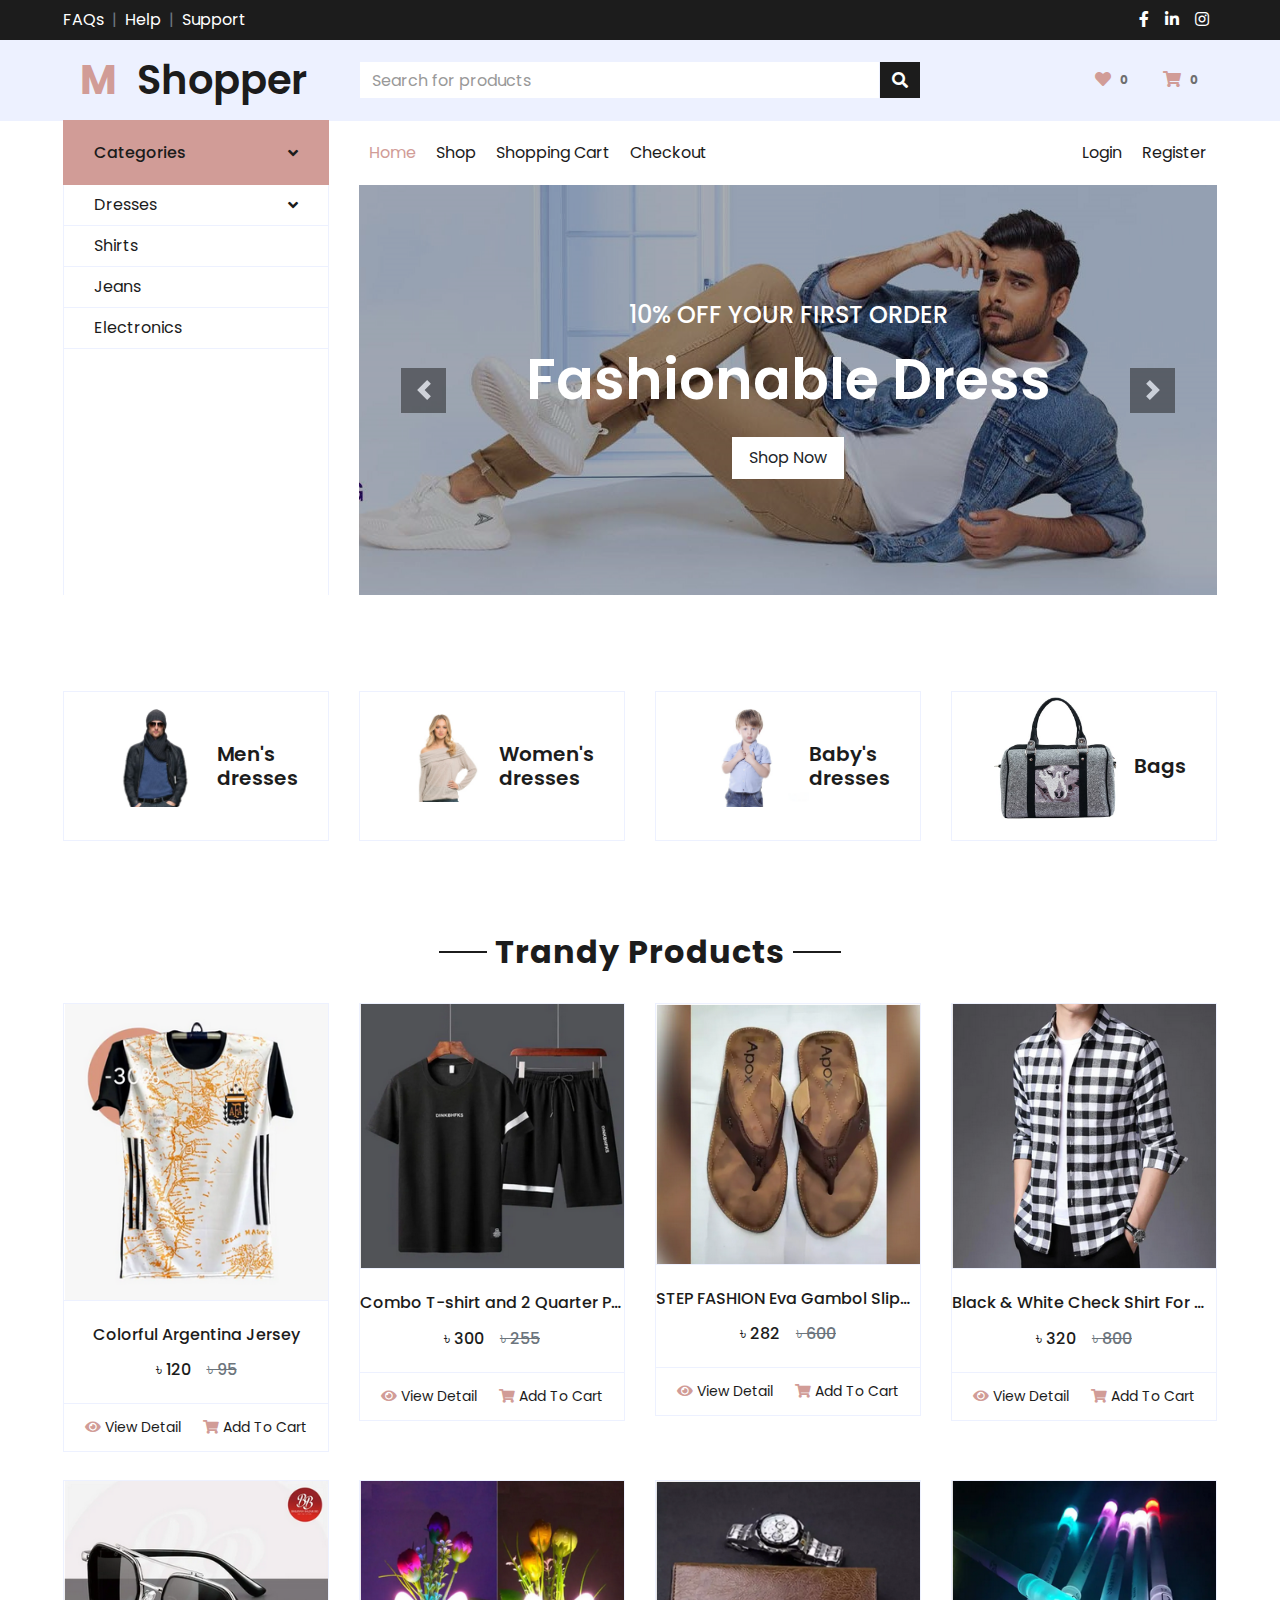
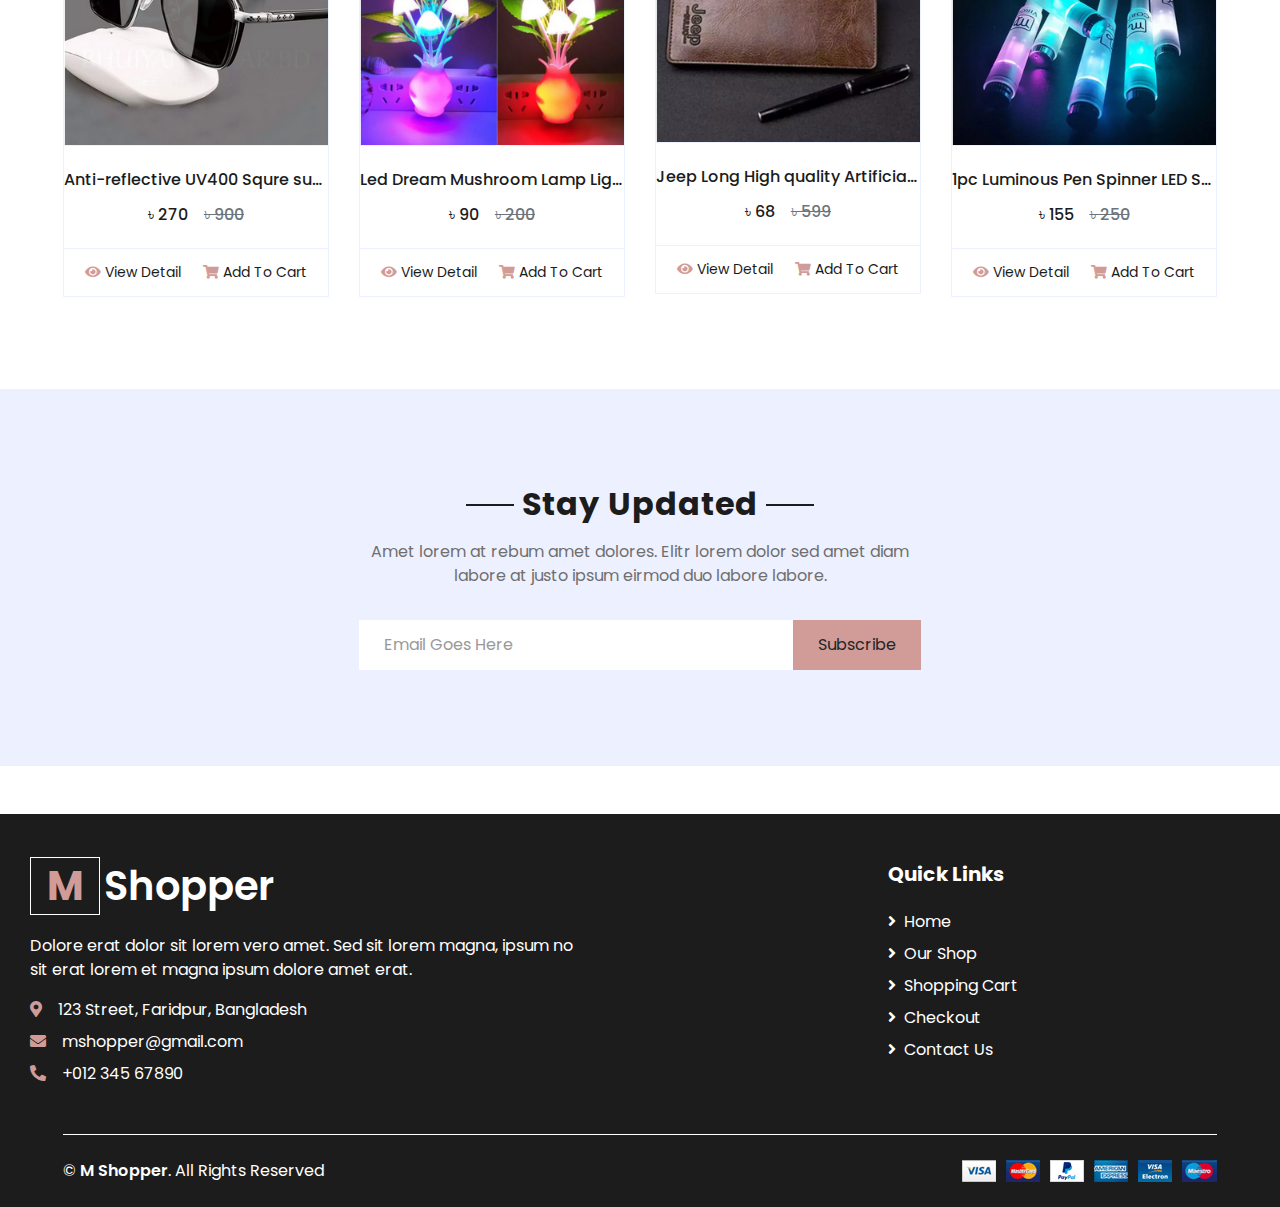
<file: index.html>
<!DOCTYPE html>
<html lang="en">

<head>
    <meta charset="utf-8">
    <title>M-shopper | store</title>
    <meta content="width=device-width, initial-scale=1.0" name="viewport">
    <meta content="Free HTML Templates" name="keywords">
    <meta content="Free HTML Templates" name="description">

    <!-- Favicon -->
    <link href="img/favicon.ico" rel="icon">

    <!-- Google Web Fonts -->
    <link rel="preconnect" href="https://fonts.gstatic.com">
    <link href="https://fonts.googleapis.com/css2?family=Poppins:wght@100;200;300;400;500;600;700;800;900&display=swap"
        rel="stylesheet">
    <!-- Font Awesome -->
    <link href="https://cdnjs.cloudflare.com/ajax/libs/font-awesome/5.10.0/css/all.min.css" rel="stylesheet">
    <!-- Customized Bootstrap Stylesheet -->
    <link rel="stylesheet" href="css/bootstrap.customize.css">
    <link rel="stylesheet" href="css/bootstrap.min.css">
</head>

<body>
    <!-- Topbar Start -->
    <div class="container-fluid">
        <div class="row bg-dark py-2 px-xl-5">
            <div class="col-lg-6 d-none d-lg-block">
                <div class="d-inline-flex align-items-center">
                    <a class="text-white" href="">FAQs</a>
                    <span class="text-muted px-2">|</span>
                    <a class="text-white" href="">Help</a>
                    <span class="text-muted px-2">|</span>
                    <a class="text-white" href="">Support</a>
                </div>
            </div>
            <div class="col-lg-6 text-center text-lg-right">
                <div class="d-inline-flex align-items-center">
                    <a class="text-white px-2" href="">
                        <i class="fab fa-facebook-f"></i>
                    </a>
                    <a class="text-white px-2" href="">
                        <i class="fab fa-linkedin-in"></i>
                    </a>
                    <a class="text-white px-2" href="">
                        <i class="fab fa-instagram"></i>
                    </a>
                </div>
            </div>
        </div>
        <div class="row align-items-center bg-secondary py-3 px-xl-5">
            <div class="col-lg-3 d-none d-lg-block">
                <a href="" class="text-decoration-none">
                    <h1 class="m-0 display-5 font-weight-semi-bold"><span
                            class="text-primary font-weight-bold border px-3 mr-1">M</span>Shopper</h1>
                </a>
            </div>
            <div class="col-lg-6 col-6 text-left">
                <form action="">
                    <div class="input-group">
                        <input type="text" class="form-control" placeholder="Search for products">
                        <div class="input-group-append">
                            <button class="input-group-text bg-dark text-white" type="submit">
                                <i class="fa fa-search"></i>
                            </button>
                        </div>
                    </div>
                </form>
            </div>
            <div class="col-lg-3 col-6 text-right">
                <a href="" class="btn">
                    <i class="fas fa-heart text-primary"></i>
                    <span class="badge">0</span>
                </a>
                <a href="" class="btn">
                    <i class="fas fa-shopping-cart text-primary"></i>
                    <span class="badge">0</span>
                </a>
            </div>
        </div>
    </div>
    <!-- Topbar End -->


    <!-- Navbar Start -->
    <div class="container-fluid mb-5">
        <div class="row border-top px-xl-5">
            <div class="col-lg-3 d-none d-lg-block">
                <a class="btn shadow-none d-flex align-items-center justify-content-between bg-primary text-white w-100"
                    data-toggle="collapse" href="#navbar-vertical"
                    style="height: 65px; margin-top: -1px; padding: 0 30px;">
                    <h6 class="m-0">Categories</h6>
                    <i class="fa fa-angle-down text-dark"></i>
                </a>
                <nav class="collapse show navbar navbar-vertical navbar-light align-items-start p-0 border border-top-0 border-bottom-0"
                    id="navbar-vertical">
                    <div class="navbar-nav w-100 overflow-hidden" style="height: 410px">
                        <div class="nav-item dropdown">
                            <a href="#" class="nav-link" data-toggle="dropdown">Dresses <i
                                    class="fa fa-angle-down float-right mt-1"></i></a>
                            <div class="dropdown-menu position-absolute bg-secondary border-0 rounded-0 w-100 m-0">
                                <a href="" class="dropdown-item">Men's Dresses</a>
                                <a href="" class="dropdown-item">Women's Dresses</a>
                                <a href="" class="dropdown-item">Baby's Dresses</a>
                            </div>
                        </div>
                        <a href="" class="nav-item nav-link">Shirts</a>
                        <a href="" class="nav-item nav-link">Jeans</a>
                        <a href="" class="nav-item nav-link">Electronics</a>
                    </div>
                </nav>
            </div>
            <div class="col-lg-9">
                <nav class="navbar navbar-expand-lg bg-light navbar-light py-3 py-lg-0 px-0">
                    <a href="" class="text-decoration-none d-block d-lg-none">
                        <h1 class="m-0 display-5 font-weight-semi-bold"><span
                                class="text-primary font-weight-bold border px-3 mr-1">E</span>Shopper</h1>
                    </a>
                    <button type="button" class="navbar-toggler" data-toggle="collapse" data-target="#navbarCollapse">
                        <span class="navbar-toggler-icon"></span>
                    </button>
                    <div class="collapse navbar-collapse justify-content-between" id="navbarCollapse">
                        <div class="navbar-nav mr-auto py-0">
                            <a href="index.html" class="nav-item nav-link active">Home</a>
                            <a href="shop.html" class="nav-item nav-link">Shop</a>
                            <a href="#" class="nav-item nav-link">Shopping Cart</a>
                            <a href="#" class="nav-item nav-link">Checkout</a>
                        </div>
                        <div class="navbar-nav ml-auto py-0">
                            <a href="" class="nav-item nav-link">Login</a>
                            <a href="" class="nav-item nav-link">Register</a>
                        </div>
                    </div>
                </nav>
                <div id="header-carousel" class="carousel slide" data-ride="carousel">
                    <div class="carousel-inner">
                        <div class="carousel-item active" style="height: 410px;">
                            <img class="img-fluid" src="img/caro.jpg" alt="Image">
                            <div class="carousel-caption d-flex flex-column align-items-center justify-content-center">
                                <div class="p-3" style="max-width: 700px;">
                                    <h4 class="text-light text-uppercase font-weight-medium mb-3">10% Off Your First
                                        Order</h4>
                                    <h3 class="display-4 text-white font-weight-semi-bold mb-4">Fashionable Dress</h3>
                                    <a href="" class="btn btn-light py-2 px-3">Shop Now</a>
                                </div>
                            </div>
                        </div>
                        <div class="carousel-item" style="height: 410px;">
                            <img class="img-fluid" src="img/caro1.jpg" alt="Image">
                            <div class="carousel-caption d-flex flex-column align-items-center justify-content-center">
                                <div class="p-3" style="max-width: 700px;">
                                    <h4 class="text-light text-uppercase font-weight-medium mb-3">10% Off Your First
                                        Order</h4>
                                    <h3 class="display-4 text-white font-weight-semi-bold mb-4">Reasonable Price</h3>
                                    <a href="" class="btn btn-light py-2 px-3">Shop Now</a>
                                </div>
                            </div>
                        </div>
                    </div>
                    <a class="carousel-control-prev" href="#header-carousel" data-slide="prev">
                        <div class="btn btn-dark" style="width: 45px; height: 45px;">
                            <span class="carousel-control-prev-icon mb-n2"></span>
                        </div>
                    </a>
                    <a class="carousel-control-next" href="#header-carousel" data-slide="next">
                        <div class="btn btn-dark" style="width: 45px; height: 45px;">
                            <span class="carousel-control-next-icon mb-n2"></span>
                        </div>
                    </a>
                </div>
            </div>
        </div>
    </div>
    <!-- Navbar End -->

    <!-- Categories Start -->
    <div class="container-fluid pt-5">
        <div class="row px-xl-5 pb-3">
            <div class="col-lg-3 col-md-6 col-sm-12 pb-1">
                <div class="d-flex align-items-center border mb-4" id="category-card">
                    <a href="" class="cat-img position-relative overflow-hidden mb-3">
                        <img class="img-fluid" src="img/cat-1.jpg" alt="">
                    </a>
                    <a href="shop.html" class="text-decoration-none">
                        <h5 class="font-weight-semi-bold m-0">Men's dresses</h5>
                    </a>
                </div>
            </div>
            <div class="col-lg-3 col-md-6 col-sm-12 pb-1">
                <div class="d-flex align-items-center border mb-4" id="category-card">
                    <a href="" class="cat-img position-relative overflow-hidden mb-3">
                        <img class="img-fluid" src="img/cat-2.jpg" alt="">
                    </a>
                    <a href="shop.html" class="text-decoration-none">
                        <h5 class="font-weight-semi-bold m-0">Women's dresses</h5>
                    </a>
                </div>
            </div>
            <div class="col-lg-3 col-md-6 col-sm-12 pb-1">
                <div class="d-flex align-items-center border mb-4" id="category-card">
                    <a href="shop.html" class="cat-img position-relative overflow-hidden mb-3">
                        <img class="img-fluid" src="img/cat-3.jpg" alt="">
                    </a>
                    <a href="" class="text-decoration-none">
                        <h5 class="font-weight-semi-bold m-0">Baby's dresses</h5>
                    </a>
                </div>
            </div>
            <div class="col-lg-3 col-md-6 col-sm-12 pb-1">
                <div class="d-flex align-items-center border mb-4" id="category-card">
                    <a href="shop.html" class="cat-img position-relative overflow-hidden mb-3">
                        <img class="img-fluid" src="img/cat-5.jpg" alt="">
                    </a>
                    <a href="" class="text-decoration-none">
                        <h5 class="font-weight-semi-bold m-0">Bags</h5>
                    </a>
                </div>
            </div>
        </div>
    </div>
    <!-- Categories End -->


    <!-- Products Start -->
    <div class="container-fluid pt-5">
        <div class="text-center mb-4">
            <h2 class="section-title px-5"><span class="px-2">Trandy Products</span></h2>
        </div>
        <div class="row px-xl-5 pb-3">
            <div class="col-lg-3 col-md-6 col-sm-12 pb-1">
                <div class="card product-item border-0 mb-4">
                    <div class="card-header product-img position-relative overflow-hidden bg-transparent border p-0">
                        <img class="img-fluid w-100" src="img/img1.png" alt="">
                    </div>
                    <div class="card-body border-left border-right text-center p-0 pt-4 pb-3">
                        <h6 class="text-truncate mb-3">Colorful Argentina Jersey</h6>
                        <div class="d-flex justify-content-center">
                            <h6>৳ 120</h6>
                            <h6 class="text-muted ml-3"><del>৳ 95</del></h6>
                        </div>
                    </div>
                    <div class="card-footer d-flex justify-content-between bg-light border">
                        <a href="" class="btn btn-sm text-dark p-0"><i class="fas fa-eye text-primary mr-1"></i>View
                            Detail</a>
                        <a href="" class="btn btn-sm text-dark p-0"><i
                                class="fas fa-shopping-cart text-primary mr-1"></i>Add To Cart</a>
                    </div>
                </div>
            </div>
            <div class="col-lg-3 col-md-6 col-sm-12 pb-1">
                <div class="card product-item border-0 mb-4">
                    <div class="card-header product-img position-relative overflow-hidden bg-transparent border p-0">
                        <img class="img-fluid w-100" src="img/img2.png" alt="">
                    </div>
                    <div class="card-body border-left border-right text-center p-0 pt-4 pb-3">
                        <h6 class="text-truncate mb-3">Combo T-shirt and 2 Quarter Pants for Man</h6>
                        <div class="d-flex justify-content-center">
                            <h6>৳ 300</h6>
                            <h6 class="text-muted ml-3"><del>৳ 255</del></h6>
                        </div>
                    </div>
                    <div class="card-footer d-flex justify-content-between bg-light border">
                        <a href="" class="btn btn-sm text-dark p-0"><i class="fas fa-eye text-primary mr-1"></i>View
                            Detail</a>
                        <a href="" class="btn btn-sm text-dark p-0"><i
                                class="fas fa-shopping-cart text-primary mr-1"></i>Add To Cart</a>
                    </div>
                </div>
            </div>
            <div class="col-lg-3 col-md-6 col-sm-12 pb-1">
                <div class="card product-item border-0 mb-4">
                    <div class="card-header product-img position-relative overflow-hidden bg-transparent border p-0">
                        <img class="img-fluid w-100" src="img/img3.png" alt="">
                    </div>
                    <div class="card-body border-left border-right text-center p-0 pt-4 pb-3">
                        <h6 class="text-truncate mb-3">STEP FASHION Eva Gambol Slipper Sandal for Men - Sandals For Men</h6>
                        <div class="d-flex justify-content-center">
                            <h6>৳ 282</h6>
                            <h6 class="text-muted ml-3"><del>৳ 600</del></h6>
                        </div>
                    </div>
                    <div class="card-footer d-flex justify-content-between bg-light border">
                        <a href="" class="btn btn-sm text-dark p-0"><i class="fas fa-eye text-primary mr-1"></i>View
                            Detail</a>
                        <a href="" class="btn btn-sm text-dark p-0"><i
                                class="fas fa-shopping-cart text-primary mr-1"></i>Add To Cart</a>
                    </div>
                </div>
            </div>
            <div class="col-lg-3 col-md-6 col-sm-12 pb-1">
                <div class="card product-item border-0 mb-4">
                    <div class="card-header product-img position-relative overflow-hidden bg-transparent border p-0">
                        <img class="img-fluid w-100" src="img/img4.png" alt="">
                    </div>
                    <div class="card-body border-left border-right text-center p-0 pt-4 pb-3">
                        <h6 class="text-truncate mb-3">Black & White Check Shirt For Men - Shirt For Men</h6>
                        <div class="d-flex justify-content-center">
                            <h6>৳ 320</h6>
                            <h6 class="text-muted ml-3"><del>৳ 800</del></h6>
                        </div>
                    </div>
                    <div class="card-footer d-flex justify-content-between bg-light border">
                        <a href="" class="btn btn-sm text-dark p-0"><i class="fas fa-eye text-primary mr-1"></i>View
                            Detail</a>
                        <a href="" class="btn btn-sm text-dark p-0"><i
                                class="fas fa-shopping-cart text-primary mr-1"></i>Add To Cart</a>
                    </div>
                </div>
            </div>
            <div class="col-lg-3 col-md-6 col-sm-12 pb-1">
                <div class="card product-item border-0 mb-4">
                    <div class="card-header product-img position-relative overflow-hidden bg-transparent border p-0">
                        <img class="img-fluid w-100" src="img/img5.png" alt="">
                    </div>
                    <div class="card-body border-left border-right text-center p-0 pt-4 pb-3">
                        <h6 class="text-truncate mb-3">Anti-reflective UV400 Squre sunglass for man</h6>
                        <div class="d-flex justify-content-center">
                            <h6>৳ 270</h6>
                            <h6 class="text-muted ml-3"><del>৳ 900</del></h6>
                        </div>
                    </div>
                    <div class="card-footer d-flex justify-content-between bg-light border">
                        <a href="" class="btn btn-sm text-dark p-0"><i class="fas fa-eye text-primary mr-1"></i>View
                            Detail</a>
                        <a href="" class="btn btn-sm text-dark p-0"><i
                                class="fas fa-shopping-cart text-primary mr-1"></i>Add To Cart</a>
                    </div>
                </div>
            </div>
            <div class="col-lg-3 col-md-6 col-sm-12 pb-1">
                <div class="card product-item border-0 mb-4">
                    <div class="card-header product-img position-relative overflow-hidden bg-transparent border p-0">
                        <img class="img-fluid w-100" src="img/img6.png" alt="">
                    </div>
                    <div class="card-body border-left border-right text-center p-0 pt-4 pb-3">
                        <h6 class="text-truncate mb-3">Led Dream Mushroom Lamp Light - Multi Color</h6>
                        <div class="d-flex justify-content-center">
                            <h6>৳ 90</h6>
                            <h6 class="text-muted ml-3"><del>৳ 200</del></h6>
                        </div>
                    </div>
                    <div class="card-footer d-flex justify-content-between bg-light border">
                        <a href="" class="btn btn-sm text-dark p-0"><i class="fas fa-eye text-primary mr-1"></i>View
                            Detail</a>
                        <a href="" class="btn btn-sm text-dark p-0"><i
                                class="fas fa-shopping-cart text-primary mr-1"></i>Add To Cart</a>
                    </div>
                </div>
            </div>
            <div class="col-lg-3 col-md-6 col-sm-12 pb-1">
                <div class="card product-item border-0 mb-4">
                    <div class="card-header product-img position-relative overflow-hidden bg-transparent border p-0">
                        <img class="img-fluid w-100" src="img/img7.png" alt="">
                    </div>
                    <div class="card-body border-left border-right text-center p-0 pt-4 pb-3">
                        <h6 class="text-truncate mb-3">Jeep Long High quality Artificial Leather wallet For Men</h6>
                        <div class="d-flex justify-content-center">
                            <h6>৳ 68</h6>
                            <h6 class="text-muted ml-3"><del>৳ 599</del></h6>
                        </div>
                    </div>
                    <div class="card-footer d-flex justify-content-between bg-light border">
                        <a href="" class="btn btn-sm text-dark p-0"><i class="fas fa-eye text-primary mr-1"></i>View
                            Detail</a>
                        <a href="" class="btn btn-sm text-dark p-0"><i
                                class="fas fa-shopping-cart text-primary mr-1"></i>Add To Cart</a>
                    </div>
                </div>
            </div>
            <div class="col-lg-3 col-md-6 col-sm-12 pb-1">
                <div class="card product-item border-0 mb-4">
                    <div class="card-header product-img position-relative overflow-hidden bg-transparent border p-0">
                        <img class="img-fluid w-100" src="img/img8.png" alt="">
                    </div>
                    <div class="card-body border-left border-right text-center p-0 pt-4 pb-3">
                        <h6 class="text-truncate mb-3">1pc Luminous Pen Spinner LED Spinning Rotating Gaming Ballpoint Pen For Beginner Rotating</h6>
                        <div class="d-flex justify-content-center">
                            <h6>৳ 155</h6>
                            <h6 class="text-muted ml-3"><del>৳ 250</del></h6>
                        </div>
                    </div>
                    <div class="card-footer d-flex justify-content-between bg-light border">
                        <a href="" class="btn btn-sm text-dark p-0"><i class="fas fa-eye text-primary mr-1"></i>View
                            Detail</a>
                        <a href="" class="btn btn-sm text-dark p-0"><i
                                class="fas fa-shopping-cart text-primary mr-1"></i>Add To Cart</a>
                    </div>
                </div>
            </div>
        </div>
    </div>
    <!-- Products End -->


    <!-- Subscribe Start -->
    <div class="container-fluid bg-secondary my-5">
        <div class="row justify-content-md-center py-5 px-xl-5">
            <div class="col-md-6 col-12 py-5">
                <div class="text-center mb-2 pb-2">
                    <h2 class="section-title px-5 mb-3"><span class="bg-secondary px-2">Stay Updated</span></h2>
                    <p>Amet lorem at rebum amet dolores. Elitr lorem dolor sed amet diam labore at justo ipsum eirmod
                        duo labore labore.</p>
                </div>
                <form action="">
                    <div class="input-group">
                        <input type="text" class="form-control border-white p-4" placeholder="Email Goes Here">
                        <div class="input-group-append">
                            <button class="btn btn-primary px-4">Subscribe</button>
                        </div>
                    </div>
                </form>
            </div>
        </div>
    </div>
    <!-- Subscribe End -->


    <!-- Footer Start -->
    <div class="container-fluid bg-dark text-white mt-5 pt-5">
        <div class="d-flex justify-content-center">
            <div class="col-lg-6 col-md-6 mb-5 pr-3 pr-xl-5">
                <div class="d-flex justify-content-center align-items-center">
                    <div>
                        <a href="index.html" class="text-decoration-none">
                            <h1 class="mb-4 display-5 font-weight-semi-bold text-white"><span
                                    class="text-primary font-weight-bold border border-white px-3 mr-1">M</span>Shopper
                            </h1>
                        </a>
                        <p>Dolore erat dolor sit lorem vero amet. Sed sit lorem magna, ipsum no sit erat lorem et magna
                            ipsum dolore amet erat.</p>
                        <p class="mb-2"><i class="fa fa-map-marker-alt text-primary mr-3"></i>123 Street, Faridpur,
                            Bangladesh</p>
                        <p class="mb-2"><i class="fa fa-envelope text-primary mr-3"></i>mshopper@gmail.com</p>
                        <p class="mb-0"><i class="fa fa-phone-alt text-primary mr-3"></i>+012 345 67890</p>
                    </div>
                </div>
            </div>
            <div class="col-lg-6 col-md-6">
                <div class="d-flex justify-content-center align-items-center">
                    <div>
                        <h5 class="font-weight-bold text-white mb-4">Quick Links</h5>
                        <div class="d-flex flex-column justify-content-start">
                            <a class="text-white mb-2" href="#"><i class="fa fa-angle-right mr-2"></i>Home</a>
                            <a class="text-white mb-2" href="#"><i class="fa fa-angle-right mr-2"></i>Our Shop</a>
                            <a class="text-white mb-2" href="#"><i class="fa fa-angle-right mr-2"></i>Shopping Cart</a>
                            <a class="text-white mb-2" href="#"><i class="fa fa-angle-right mr-2"></i>Checkout</a>
                            <a class="text-white" href="#"><i class="fa fa-angle-right mr-2"></i>Contact Us</a>
                        </div>
                    </div>
                </div>
            </div>
        </div>
        <div class="row border-top border-light mx-xl-5 py-4">
            <div class="col-md-6 px-xl-0">
                <p class="mb-md-0 text-center text-md-left text-white">
                    &copy; <a class="text-white font-weight-semi-bold" href="#"><span class="borderd-danger">M</span>
                        Shopper</a>. All Rights Reserved
                </p>
            </div>
            <div class="col-md-6 px-xl-0 text-center text-md-right">
                <img class="img-fluid" src="img/payments.png" alt="">
            </div>
        </div>
    </div>
    <!-- Footer End -->

    <!-- JavaScript Libraries -->
    <script src="https://code.jquery.com/jquery-3.4.1.min.js"></script>
    <script src="https://stackpath.bootstrapcdn.com/bootstrap/4.4.1/js/bootstrap.bundle.min.js"></script>
</body>

</html>
</file>
